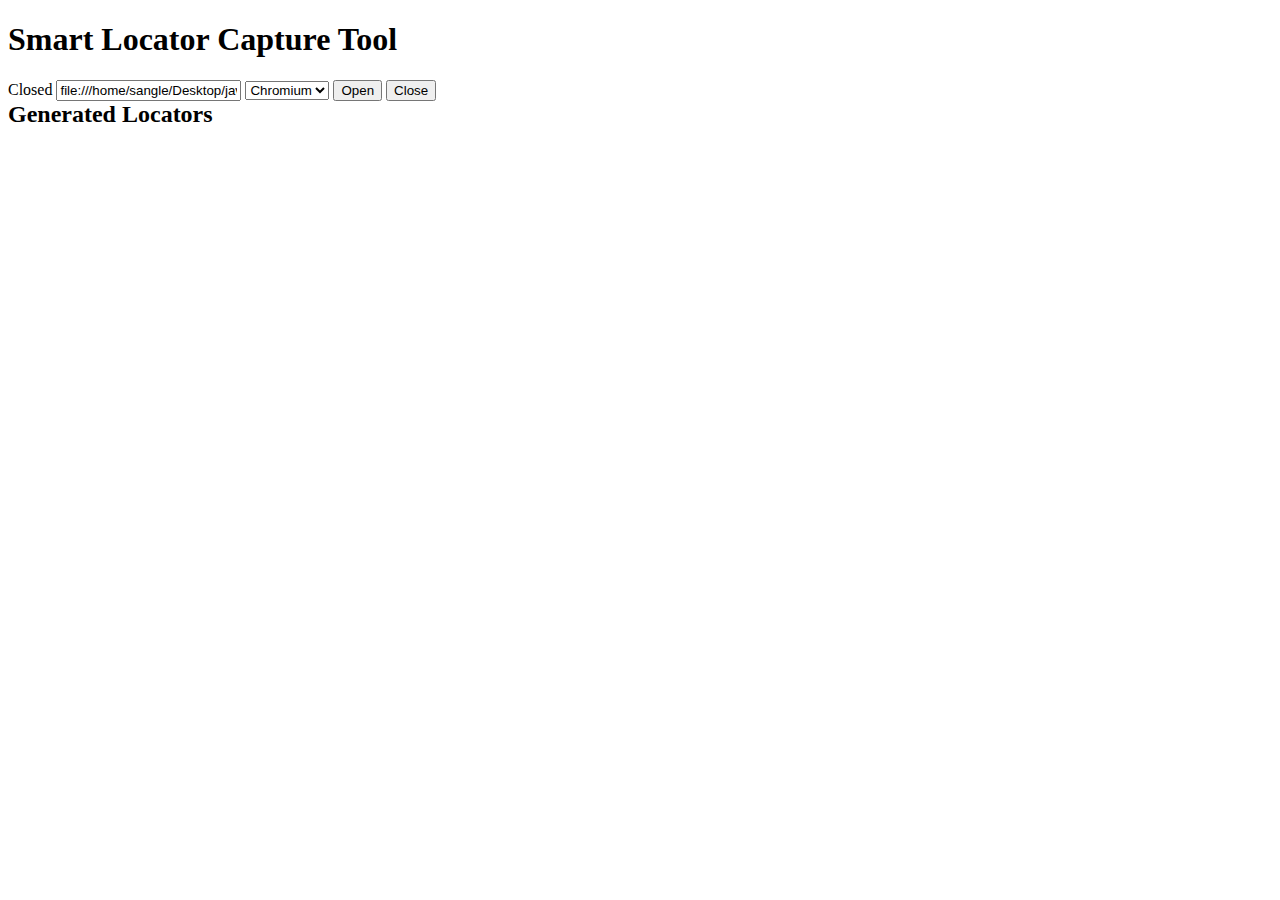
<file: src/main/resources/templates/index.html>
<!DOCTYPE html>
<html lang="en" xmlns:th="http://www.thymeleaf.org">
<head th:replace="~{fragments :: head(title='Smart Locator Capture Tool')}"></head>
<body>
    <!-- Header with Browser Controls -->
    <div class="header-with-controls">
        <div class="header-left">
            <h1 title="Hover + Ctrl+Click Capture Mode: When a browser is open, hover over any element and Ctrl+Click (or Cmd+Click on Mac) to capture and generate smart locators. Normal clicks work as usual for navigation.">Smart Locator Capture Tool</h1>
        </div>
        <div class="browser-controls">
            <div class="control-row">
                <span id="browserStatus" class="status-badge status-closed">Closed</span>
                <input type="text" id="urlInput" placeholder="Enter URL" value="file:///home/sangle/Desktop/java_pw_capture/test-page.html">
                <select id="browserType">
                    <option value="chromium">Chromium</option>
                    <option value="firefox">Firefox</option>
                    <option value="webkit">WebKit</option>
                </select>
                <button class="btn btn-open" onclick="openUrl()">Open</button>
                <button class="btn btn-secondary" onclick="closeBrowser()">Close</button>
            </div>
        </div>
    </div>

    <nav th:replace="~{fragments :: navigation(activePage='home')}"></nav>

    <div th:replace="~{fragments :: alertContainer}"></div>

    <!-- Main Content - Centered -->
    <div class="main-container">
        <div class="locator-result" id="locatorResult">
            <div class="section">
                <div style="display: flex; justify-content: space-between; align-items: center; margin-bottom: 15px;">
                    <h2 style="margin: 0;">Generated Locators</h2>
                    <div id="scoreDisplay"></div>
                </div>
                
                <div id="locatorsDisplay"></div>
                
                <div id="domTreeDisplay"></div>
                
                <div id="metadataDisplay"></div>
            </div>
        </div>
    </div>

    <script th:replace="~{fragments :: commonScripts}"></script>
    <script>
        let pollingInterval = null;

        // Check browser status on load
        checkStatus();
        setInterval(checkStatus, 5000);

        async function checkStatus() {
            try {
                const response = await fetch(API_BASE + '/api/status');
                const data = await response.json();
                
                const statusBadge = document.getElementById('browserStatus');
                if (data.browserOpen) {
                    statusBadge.textContent = 'Open (Capture Mode Active)';
                    statusBadge.className = 'status-badge status-open';
                    startPolling();
                } else {
                    statusBadge.textContent = 'Closed';
                    statusBadge.className = 'status-badge status-closed';
                    stopPolling();
                }
            } catch (error) {
                console.error('Error checking status:', error);
            }
        }

        function startPolling() {
            if (pollingInterval) return;
            pollingInterval = setInterval(pollForSelection, 500);
        }

        function stopPolling() {
            if (pollingInterval) {
                clearInterval(pollingInterval);
                pollingInterval = null;
            }
        }

        async function pollForSelection() {
            try {
                const response = await fetch(API_BASE + '/api/poll-selected-element');
                const data = await response.json();
                
                if (data.hasSelection && data.result) {
                    showAlert('Element captured!', 'success');
                    displayResult(data.result);
                    // Optional: play a sound or more prominent notification
                }
            } catch (error) {
                console.error('Error polling:', error);
            }
        }

        async function openUrl() {
            const url = document.getElementById('urlInput').value;
            const browserType = document.getElementById('browserType').value;
            
            if (!url) {
                showAlert('Please enter a URL', 'error');
                return;
            }

            showAlert('Opening browser...', 'info');

            try {
                const response = await fetch(API_BASE + '/api/open-url', {
                    method: 'POST',
                    headers: {'Content-Type': 'application/json'},
                    body: JSON.stringify({ url, browserType })
                });

                const data = await response.json();
                
                if (data.success) {
                    showAlert('Browser opened successfully! Navigate to elements you want to capture.', 'success');
                    checkStatus();
                } else {
                    showAlert('❌ Error: ' + data.error, 'error');
                }
            } catch (error) {
                showAlert('❌ Error: ' + error.message, 'error');
            }
        }

        async function closeBrowser() {
            try {
                const response = await fetch(API_BASE + '/api/close-browser', {
                    method: 'POST'
                });

                const data = await response.json();
                
                if (data.success) {
                    showAlert('Browser closed', 'success');
                    checkStatus();
                } else {
                    showAlert('❌ Error: ' + data.error, 'error');
                }
            } catch (error) {
                showAlert('❌ Error: ' + error.message, 'error');
            }
        }

        async function captureAndGenerate() {
            const selector = document.getElementById('selectorInput').value;
            
            if (!selector) {
                showAlert('Please enter a selector', 'error');
                return;
            }

            showAlert('Capturing element and generating locators...', 'info');

            try {
                const response = await fetch(API_BASE + `/api/capture-and-generate?selector=${encodeURIComponent(selector)}`);
                const result = await response.json();
                
                if (result.bestLocator) {
                    showAlert('Locators generated successfully!', 'success');
                    displayResult(result);
                } else {
                    showAlert('Error: ' + (result.error || 'Failed to generate locators'), 'error');
                }
            } catch (error) {
                showAlert('Error: ' + error.message, 'error');
            }
        }

        async function countElements(locator) {
            try {
                const response = await fetch(API_BASE + `/api/count-elements?locator=${encodeURIComponent(locator)}`);
                const result = await response.json();
                return {
                    count: result.count || 0,
                    uniqueSuggestion: result.uniqueSuggestion || null,
                    uniqueCount: result.uniqueCount || 0
                };
            } catch (error) {
                return { count: 0, uniqueSuggestion: null, uniqueCount: 0 };
            }
        }

        async function displayResult(result) {
            document.getElementById('locatorResult').style.display = 'block';

            const scoreClass = result.score >= 90 ? 'score-excellent' :
                              result.score >= 75 ? 'score-good' :
                              result.score >= 60 ? 'score-fair' : 'score-poor';
            
            document.getElementById('scoreDisplay').innerHTML = `
                <span class="score-badge ${scoreClass}">
                    Score: ${result.score.toFixed(1)}/100
                </span>
            `;

            let locatorsHtml = '';
            for (const [type, locator] of Object.entries(result.candidates)) {
                const countInfo = await countElements(locator);
                const count = countInfo.count;
                
                // Handle special count values
                let countBadge = '';
                let countClass = '';
                if (count === -1) {
                    // Playwright API methods that can't be counted
                    countBadge = '<span class="locator-count count-api">API Method</span>';
                } else if (count === -2) {
                    // Dynamic XPath patterns with %s placeholder
                    countBadge = '<span class="locator-count count-dynamic">Dynamic Pattern</span>';
                } else {
                    countClass = count === 1 ? 'count-unique' : count > 1 ? 'count-multiple' : 'count-none';
                    countBadge = `<span class="locator-count ${countClass}">${count} match${count !== 1 ? 'es' : ''}</span>`;
                }
                
                locatorsHtml += `
                    <div class="locator-card">
                        <div class="locator-header">
                            <div class="locator-type">${type}</div>
                            ${countBadge}
                        </div>
                        <div class="locator-value">${escapeHtml(locator)}</div>
                        <button class="copy-btn" data-locator="${escapeHtml(locator)}" onclick="copyToClipboard(this.getAttribute('data-locator'))">Copy</button>
                    </div>
                `;
                
                // If count > 1 and we have a unique suggestion, show it
                if (count > 1 && countInfo.uniqueSuggestion && countInfo.uniqueCount === 1) {
                    locatorsHtml += `
                        <div class="locator-card locator-suggestion">
                            <div class="locator-header">
                                <div class="locator-type">${type} (Unique Suggestion)</div>
                                <span class="locator-count count-unique">1 match</span>
                            </div>
                            <div class="locator-value">${escapeHtml(countInfo.uniqueSuggestion)}</div>
                            <button class="copy-btn" data-locator="${escapeHtml(countInfo.uniqueSuggestion)}" onclick="copyToClipboard(this.getAttribute('data-locator'))">Copy</button>
                        </div>
                    `;
                }
            }
            
            const bestCountInfo = await countElements(result.bestLocator);
            const bestCount = bestCountInfo.count;
            const bestCountClass = bestCount === 1 ? 'count-unique' : bestCount > 1 ? 'count-multiple' : 'count-none';
            locatorsHtml += `
                <div class="locator-card" style="border-left-color: #28a745;">
                    <div class="locator-header">
                        <div class="locator-type">Best Locator (Recommended)</div>
                        <span class="locator-count ${bestCountClass}">${bestCount} match${bestCount !== 1 ? 'es' : ''}</span>
                    </div>
                    <div class="locator-value">${escapeHtml(result.bestLocator)}</div>
                    <button class="copy-btn" data-locator="${escapeHtml(result.bestLocator)}" onclick="copyToClipboard(this.getAttribute('data-locator'))">Copy</button>
                </div>
            `;
            
            // If best locator has multiple matches and we have a unique suggestion
            if (bestCount > 1 && bestCountInfo.uniqueSuggestion && bestCountInfo.uniqueCount === 1) {
                locatorsHtml += `
                    <div class="locator-card locator-suggestion" style="border-left-color: #28a745;">
                        <div class="locator-header">
                            <div class="locator-type">Best Locator (Unique Suggestion)</div>
                            <span class="locator-count count-unique">1 match</span>
                        </div>
                        <div class="locator-value">${escapeHtml(bestCountInfo.uniqueSuggestion)}</div>
                        <button class="copy-btn" data-locator="${escapeHtml(bestCountInfo.uniqueSuggestion)}" onclick="copyToClipboard(this.getAttribute('data-locator'))">Copy</button>
                    </div>
                `;
            }
            
            document.getElementById('locatorsDisplay').innerHTML = locatorsHtml;

            // Build DOM tree structure
            document.getElementById('domTreeDisplay').innerHTML = buildDomTree(result.metadata);

            document.getElementById('metadataDisplay').innerHTML = `
                <h3>Element Metadata</h3>
                <div class="metadata-details">
                    <strong>Tag:</strong> ${result.metadata.tagName}<br>
                    <strong>ID:</strong> ${result.metadata.id || 'N/A'}<br>
                    <strong>Classes:</strong> ${result.metadata.classList ? result.metadata.classList.join(', ') : 'N/A'}<br>
                    <strong>Text:</strong> ${result.metadata.innerText || 'N/A'}<br>
                    <strong>Attributes:</strong> ${JSON.stringify(result.metadata.attributes, null, 2)}
                </div>
            `;

            document.getElementById('locatorResult').scrollIntoView({ behavior: 'smooth' });
        }
        
        function buildDomTree(metadata) {
            if (!metadata.domPath || metadata.domPath.length === 0) {
                return '<div class="dom-tree-container"><p>No DOM path available</p></div>';
            }
            
            let html = '<div class="dom-tree-container">';
            html += '<h3 style="margin-bottom: 1rem; color: #667eea;">DOM Structure Hierarchy</h3>';
            html += '<div class="dom-tree">';
            
            // Traverse domPath array from body to current element
            for (let i = 0; i < metadata.domPath.length; i++) {
                const node = metadata.domPath[i];
                const isCurrent = node.isCurrent;
                
                // Add indentation
                if (i > 0) {
                    html += '<div class="dom-indent">';
                }
                
                // Build node display
                const nodeClass = isCurrent ? 'dom-current' : 'dom-parent';
                
                // Build CSS selector for this node
                let selector = node.tag;
                if (node.id) {
                    selector = `#${node.id}`;
                } else if (node.classes && node.classes.length > 0) {
                    selector = `${node.tag}.${node.classes[0]}`;
                }
                
                html += `<div class="dom-node ${nodeClass}" onclick="highlightDomNode('${selector.replace(/'/g, "\\'")}')">`;                
                // Tag name
                html += `<span class="dom-tag">&lt;${node.tag}`;
                
                // Add id attribute if exists
                if (node.id) {
                    html += ` <span class="dom-attr">id</span>=<span class="dom-value">"${node.id}"</span>`;
                }
                
                // Add class attribute if exists
                if (node.classes && node.classes.length > 0) {
                    const classStr = node.classes.join(' ');
                    // Truncate long class names
                    const displayClass = classStr.length > 50 ? classStr.substring(0, 50) + '...' : classStr;
                    html += ` <span class="dom-attr">class</span>=<span class="dom-value">"${escapeHtml(displayClass)}"</span>`;
                }
                
                html += '&gt;</span>';
                
                // Add "CURRENT" label
                if (isCurrent) {
                    html += ' <span class="dom-label">← CURRENT</span>';
                }
                
                html += '</div>';
                
                // Add text content if exists (only for text-only nodes)
                if (node.text && node.text.length > 0) {
                    const displayText = node.text.length > 100 ? node.text.substring(0, 100) + '...' : node.text;
                    html += '<div class="dom-text">';
                    html += `<span class="dom-value">"${escapeHtml(displayText)}"</span>`;
                    html += '</div>';
                }
            }
            
            // Close all indent divs
            for (let i = 1; i < metadata.domPath.length; i++) {
                html += '</div>'; // close indent
            }
            
            html += '</div>'; // close dom-tree
            html += '</div>'; // close container
            
            return html;
        }
        
        async function highlightDomNode(selector) {
            try {
                // First highlight the element
                const highlightResponse = await fetch(API_BASE + '/api/highlight-element', {
                    method: 'POST',
                    headers: {
                        'Content-Type': 'application/json',
                    },
                    body: JSON.stringify({ selector: selector })
                });
                
                const highlightData = await highlightResponse.json();
                if (!highlightData.success) {
                    console.error('Error highlighting element:', highlightData.error);
                    showAlert('Error highlighting element: ' + highlightData.error, 'error');
                    return;
                }
                
                // Then capture and generate locators for this element
                const captureResponse = await fetch(API_BASE + '/api/capture-by-selector', {
                    method: 'POST',
                    headers: {
                        'Content-Type': 'application/json',
                    },
                    body: JSON.stringify({ selector: selector })
                });
                
                const captureData = await captureResponse.json();
                if (captureData.success && captureData.result) {
                    showAlert('Element captured! Generating locators...', 'success');
                    displayResult(captureData.result);
                } else {
                    console.error('Error capturing element:', captureData.error);
                    showAlert('Error capturing element: ' + captureData.error, 'error');
                }
            } catch (error) {
                console.error('Error in highlightDomNode:', error);
                showAlert('Error: ' + error.message, 'error');
            }
        }
    </script>
</body>
</html>
</file>
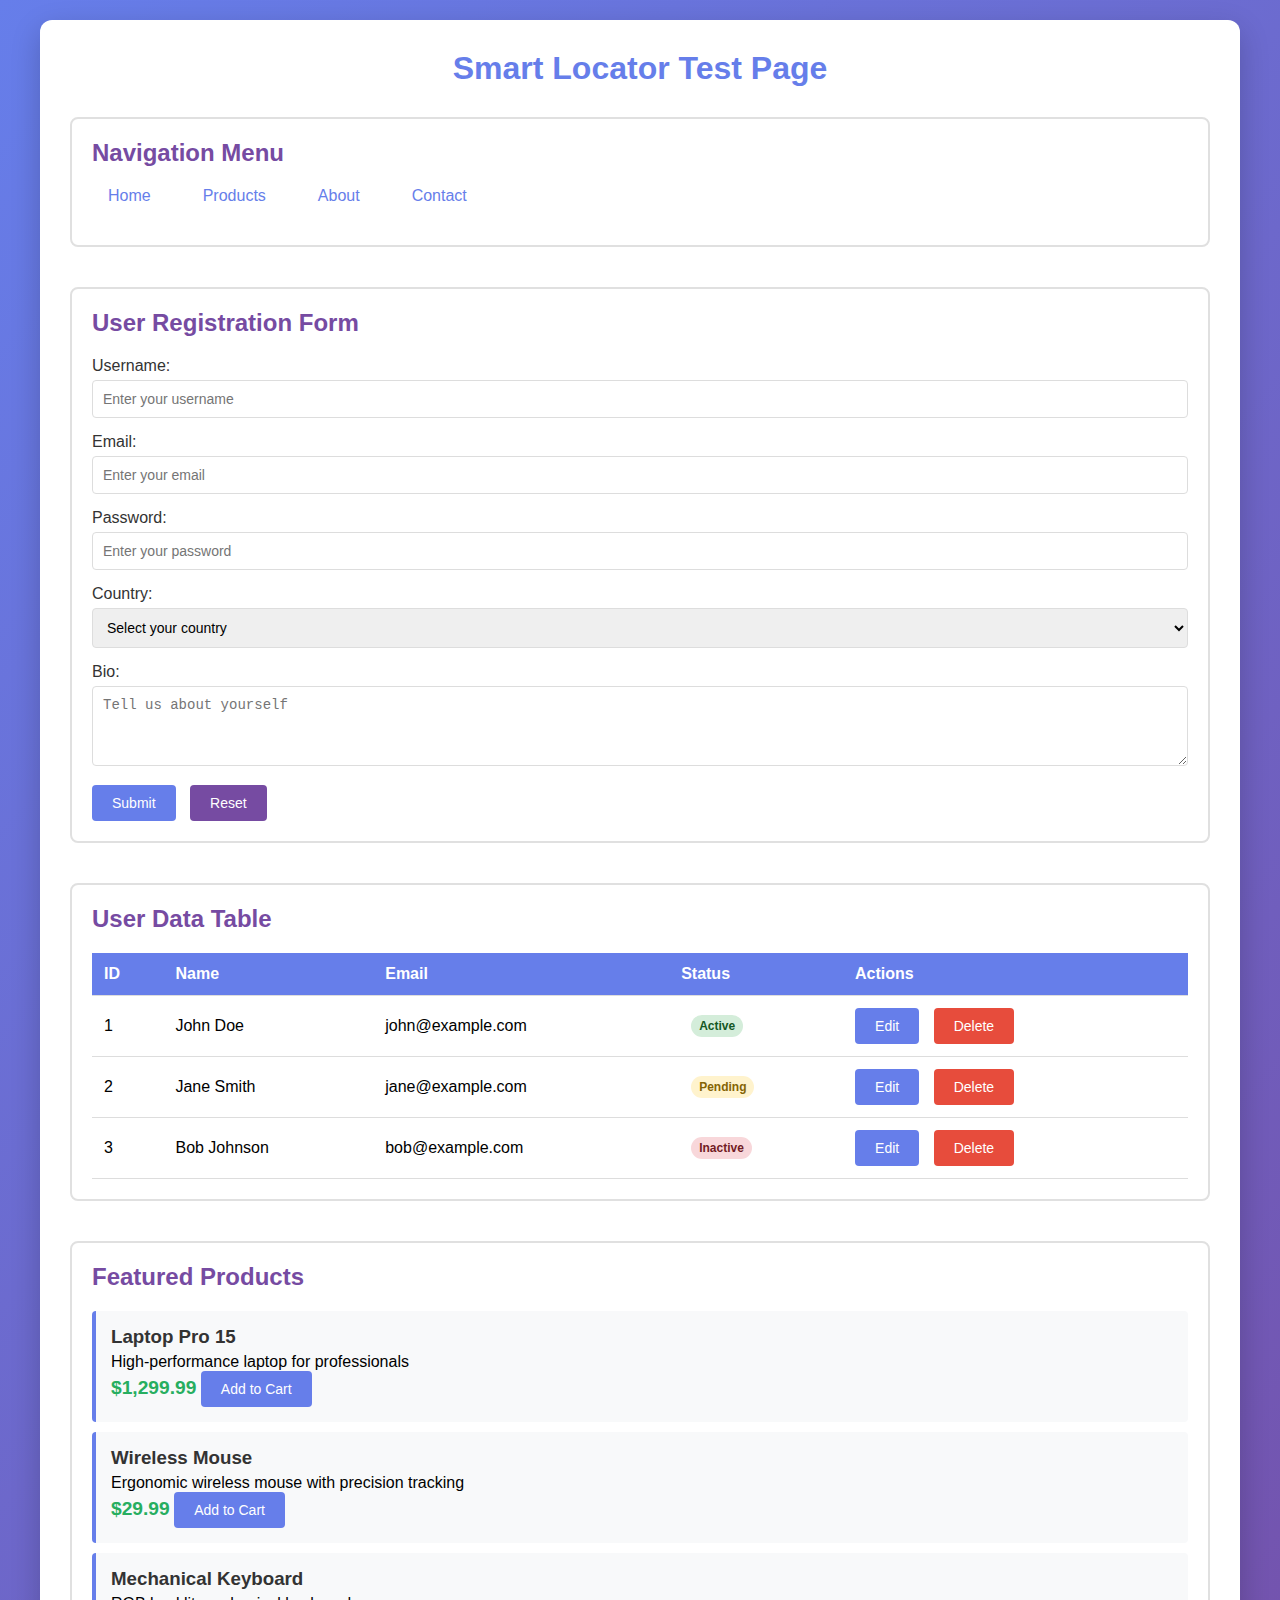
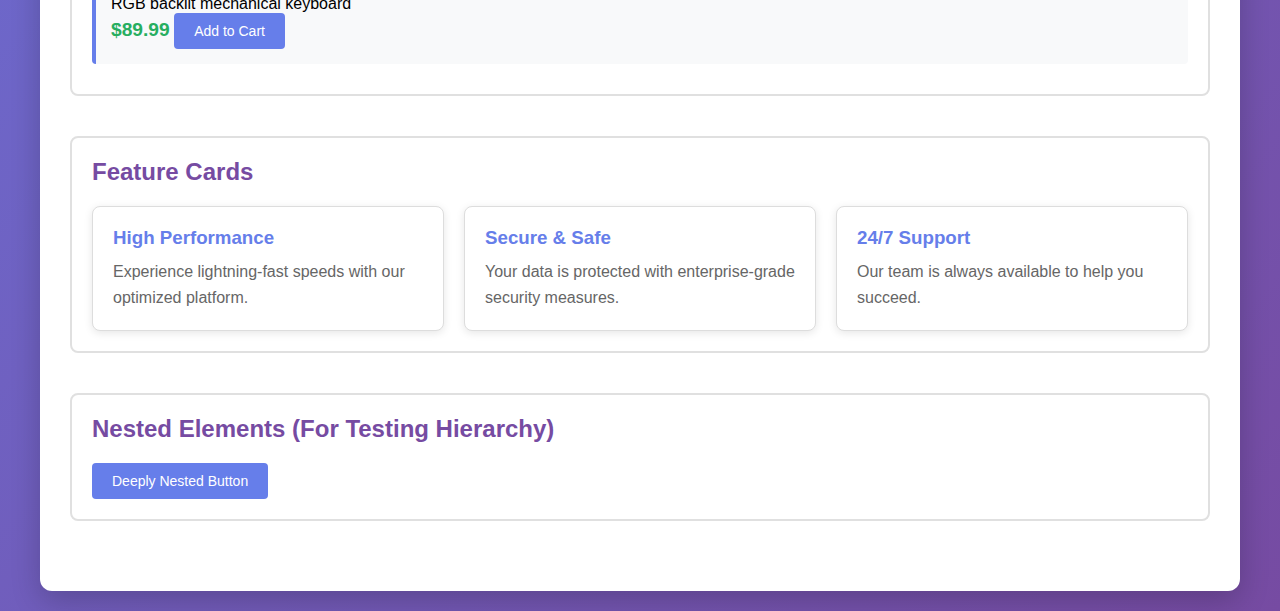
<file: test-page.html>
<!DOCTYPE html>
<html lang="en">
<head>
    <meta charset="UTF-8">
    <meta name="viewport" content="width=device-width, initial-scale=1.0">
    <title>Smart Locator Test Page</title>
    <style>
        * {
            margin: 0;
            padding: 0;
            box-sizing: border-box;
        }
        
        body {
            font-family: 'Segoe UI', Tahoma, Geneva, Verdana, sans-serif;
            padding: 20px;
            background: linear-gradient(135deg, #667eea 0%, #764ba2 100%);
            min-height: 100vh;
        }
        
        .container {
            max-width: 1200px;
            margin: 0 auto;
            background: white;
            border-radius: 12px;
            padding: 30px;
            box-shadow: 0 10px 30px rgba(0,0,0,0.2);
        }
        
        h1 {
            color: #667eea;
            margin-bottom: 30px;
            text-align: center;
        }
        
        .section {
            margin-bottom: 40px;
            padding: 20px;
            border: 2px solid #e0e0e0;
            border-radius: 8px;
        }
        
        .section h2 {
            color: #764ba2;
            margin-bottom: 20px;
            font-size: 1.5rem;
        }
        
        /* Form Section */
        .form-group {
            margin-bottom: 15px;
        }
        
        label {
            display: block;
            margin-bottom: 5px;
            color: #333;
            font-weight: 500;
        }
        
        input[type="text"],
        input[type="email"],
        input[type="password"],
        textarea,
        select {
            width: 100%;
            padding: 10px;
            border: 1px solid #ddd;
            border-radius: 4px;
            font-size: 14px;
        }
        
        textarea {
            resize: vertical;
            min-height: 80px;
        }
        
        button {
            background: #667eea;
            color: white;
            padding: 10px 20px;
            border: none;
            border-radius: 4px;
            cursor: pointer;
            font-size: 14px;
            margin-right: 10px;
            transition: background 0.3s;
        }
        
        button:hover {
            background: #5568d3;
        }
        
        button.secondary {
            background: #764ba2;
        }
        
        button.secondary:hover {
            background: #653d8a;
        }
        
        button.danger {
            background: #e74c3c;
        }
        
        button.danger:hover {
            background: #c0392b;
        }
        
        /* Table Section */
        table {
            width: 100%;
            border-collapse: collapse;
            margin-top: 15px;
        }
        
        th, td {
            padding: 12px;
            text-align: left;
            border-bottom: 1px solid #ddd;
        }
        
        th {
            background: #667eea;
            color: white;
            font-weight: 600;
        }
        
        tr:hover {
            background: #f5f5f5;
        }
        
        /* List Section */
        .nav-menu {
            list-style: none;
            display: flex;
            gap: 20px;
            margin-bottom: 20px;
        }
        
        .nav-menu li a {
            color: #667eea;
            text-decoration: none;
            padding: 8px 16px;
            border-radius: 4px;
            transition: all 0.3s;
        }
        
        .nav-menu li a:hover {
            background: #667eea;
            color: white;
        }
        
        .product-list {
            list-style: none;
        }
        
        .product-item {
            padding: 15px;
            margin-bottom: 10px;
            background: #f8f9fa;
            border-left: 4px solid #667eea;
            border-radius: 4px;
        }
        
        .product-item h3 {
            color: #333;
            margin-bottom: 5px;
        }
        
        .product-item .price {
            color: #27ae60;
            font-weight: bold;
            font-size: 1.2rem;
        }
        
        /* Card Section */
        .card-grid {
            display: grid;
            grid-template-columns: repeat(auto-fit, minmax(250px, 1fr));
            gap: 20px;
            margin-top: 15px;
        }
        
        .card {
            background: #fff;
            border: 1px solid #ddd;
            border-radius: 8px;
            padding: 20px;
            box-shadow: 0 2px 8px rgba(0,0,0,0.1);
            transition: transform 0.3s, box-shadow 0.3s;
        }
        
        .card:hover {
            transform: translateY(-5px);
            box-shadow: 0 5px 20px rgba(0,0,0,0.2);
        }
        
        .card h3 {
            color: #667eea;
            margin-bottom: 10px;
        }
        
        .card p {
            color: #666;
            line-height: 1.6;
        }
        
        /* Modal Trigger */
        .modal-overlay {
            display: none;
            position: fixed;
            top: 0;
            left: 0;
            width: 100%;
            height: 100%;
            background: rgba(0,0,0,0.5);
            z-index: 1000;
        }
        
        .modal-content {
            position: fixed;
            top: 50%;
            left: 50%;
            transform: translate(-50%, -50%);
            background: white;
            padding: 30px;
            border-radius: 12px;
            max-width: 500px;
            width: 90%;
        }
        
        .badge {
            display: inline-block;
            padding: 4px 8px;
            border-radius: 12px;
            font-size: 12px;
            font-weight: 600;
            margin-left: 10px;
        }
        
        .badge.success { background: #d4edda; color: #155724; }
        .badge.warning { background: #fff3cd; color: #856404; }
        .badge.error { background: #f8d7da; color: #721c24; }
    </style>
</head>
<body>
    <div class="container">
        <h1 id="page-title">Smart Locator Test Page</h1>
        
        <!-- Navigation -->
        <nav class="section" id="navigation-section">
            <h2>Navigation Menu</h2>
            <ul class="nav-menu">
                <li><a href="#home" id="nav-home">Home</a></li>
                <li><a href="#products" id="nav-products">Products</a></li>
                <li><a href="#about" id="nav-about">About</a></li>
                <li><a href="#contact" id="nav-contact">Contact</a></li>
            </ul>
        </nav>
        
        <!-- Form Section -->
        <section class="section" id="form-section">
            <h2>User Registration Form</h2>
            <form id="registration-form">
                <div class="form-group">
                    <label for="username">Username:</label>
                    <input type="text" id="username" name="username" placeholder="Enter your username" required>
                </div>
                
                <div class="form-group">
                    <label for="email">Email:</label>
                    <input type="email" id="email" name="email" placeholder="Enter your email" required>
                </div>
                
                <div class="form-group">
                    <label for="password">Password:</label>
                    <input type="password" id="password" name="password" placeholder="Enter your password" required>
                </div>
                
                <div class="form-group">
                    <label for="country">Country:</label>
                    <select id="country" name="country">
                        <option value="">Select your country</option>
                        <option value="us">United States</option>
                        <option value="uk">United Kingdom</option>
                        <option value="ca">Canada</option>
                        <option value="au">Australia</option>
                        <option value="vn">Vietnam</option>
                    </select>
                </div>
                
                <div class="form-group">
                    <label for="bio">Bio:</label>
                    <textarea id="bio" name="bio" placeholder="Tell us about yourself"></textarea>
                </div>
                
                <button type="submit" id="submit-btn">Submit</button>
                <button type="reset" class="secondary" id="reset-btn">Reset</button>
            </form>
        </section>
        
        <!-- Table Section -->
        <section class="section" id="table-section">
            <h2>User Data Table</h2>
            <table id="user-table">
                <thead>
                    <tr>
                        <th>ID</th>
                        <th>Name</th>
                        <th>Email</th>
                        <th>Status</th>
                        <th>Actions</th>
                    </tr>
                </thead>
                <tbody>
                    <tr data-user-id="1">
                        <td class="user-id">1</td>
                        <td class="user-name">John Doe</td>
                        <td class="user-email">john@example.com</td>
                        <td><span class="badge success">Active</span></td>
                        <td>
                            <button class="edit-btn" data-action="edit">Edit</button>
                            <button class="delete-btn danger" data-action="delete">Delete</button>
                        </td>
                    </tr>
                    <tr data-user-id="2">
                        <td class="user-id">2</td>
                        <td class="user-name">Jane Smith</td>
                        <td class="user-email">jane@example.com</td>
                        <td><span class="badge warning">Pending</span></td>
                        <td>
                            <button class="edit-btn" data-action="edit">Edit</button>
                            <button class="delete-btn danger" data-action="delete">Delete</button>
                        </td>
                    </tr>
                    <tr data-user-id="3">
                        <td class="user-id">3</td>
                        <td class="user-name">Bob Johnson</td>
                        <td class="user-email">bob@example.com</td>
                        <td><span class="badge error">Inactive</span></td>
                        <td>
                            <button class="edit-btn" data-action="edit">Edit</button>
                            <button class="delete-btn danger" data-action="delete">Delete</button>
                        </td>
                    </tr>
                </tbody>
            </table>
        </section>
        
        <!-- Product List Section -->
        <section class="section" id="products-section">
            <h2>Featured Products</h2>
            <ul class="product-list">
                <li class="product-item" data-product-id="101">
                    <h3 class="product-name">Laptop Pro 15</h3>
                    <p class="product-description">High-performance laptop for professionals</p>
                    <span class="price">$1,299.99</span>
                    <button class="add-to-cart" data-product="101">Add to Cart</button>
                </li>
                <li class="product-item" data-product-id="102">
                    <h3 class="product-name">Wireless Mouse</h3>
                    <p class="product-description">Ergonomic wireless mouse with precision tracking</p>
                    <span class="price">$29.99</span>
                    <button class="add-to-cart" data-product="102">Add to Cart</button>
                </li>
                <li class="product-item" data-product-id="103">
                    <h3 class="product-name">Mechanical Keyboard</h3>
                    <p class="product-description">RGB backlit mechanical keyboard</p>
                    <span class="price">$89.99</span>
                    <button class="add-to-cart" data-product="103">Add to Cart</button>
                </li>
            </ul>
        </section>
        
        <!-- Card Grid Section -->
        <section class="section" id="cards-section">
            <h2>Feature Cards</h2>
            <div class="card-grid">
                <div class="card" id="card-performance">
                    <h3>High Performance</h3>
                    <p>Experience lightning-fast speeds with our optimized platform.</p>
                </div>
                <div class="card" id="card-security">
                    <h3>Secure & Safe</h3>
                    <p>Your data is protected with enterprise-grade security measures.</p>
                </div>
                <div class="card" id="card-support">
                    <h3>24/7 Support</h3>
                    <p>Our team is always available to help you succeed.</p>
                </div>
            </div>
        </section>
        
        <!-- Nested Elements Section -->
        <section class="section" id="nested-section">
            <h2>Nested Elements (For Testing Hierarchy)</h2>
            <div class="outer-wrapper" data-level="1">
                <div class="middle-wrapper" data-level="2">
                    <div class="inner-wrapper" data-level="3">
                        <div class="deep-wrapper" data-level="4">
                            <div class="deepest-wrapper" data-level="5">
                                <button id="deeply-nested-button" class="primary-action">
                                    Deeply Nested Button
                                </button>
                            </div>
                        </div>
                    </div>
                </div>
            </div>
        </section>
    </div>
    
    <script>
        // Simple interactions for testing
        document.getElementById('submit-btn')?.addEventListener('click', (e) => {
            e.preventDefault();
            alert('Form submitted!');
        });
        
        document.querySelectorAll('.add-to-cart').forEach(btn => {
            btn.addEventListener('click', () => {
                alert('Product added to cart!');
            });
        });
        
        document.querySelectorAll('.edit-btn').forEach(btn => {
            btn.addEventListener('click', () => {
                alert('Edit clicked!');
            });
        });
        
        document.querySelectorAll('.delete-btn').forEach(btn => {
            btn.addEventListener('click', () => {
                if (confirm('Are you sure you want to delete?')) {
                    alert('Deleted!');
                }
            });
        });
    </script>
</body>
</html>
</file>
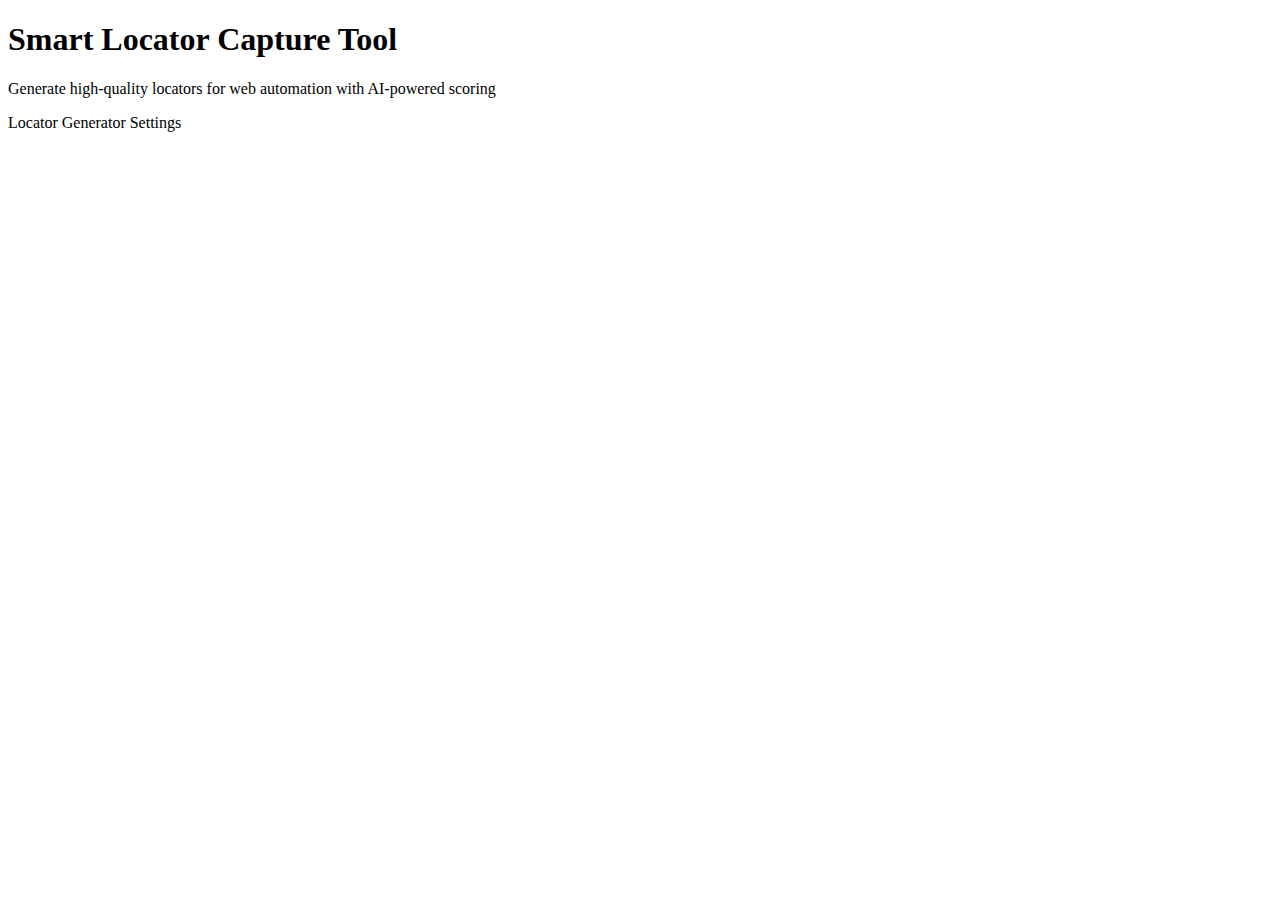
<file: src/main/resources/templates/fragments.html>
<!DOCTYPE html>
<html lang="en" xmlns:th="http://www.thymeleaf.org">
<head th:fragment="head(title)">
    <meta charset="UTF-8">
    <meta name="viewport" content="width=device-width, initial-scale=1.0">
    <title th:text="${title}">Smart Locator Capture Tool</title>
    <link rel="icon" type="image/svg+xml" th:href="@{/favicon.svg}">
    <link rel="stylesheet" th:href="@{/css/style.css}">
</head>
<body>

<!-- Header Fragment -->
<div th:fragment="header(pageTitle, pageDescription)" class="header">
    <h1 th:text="${pageTitle}">Smart Locator Capture Tool</h1>
    <p th:text="${pageDescription}">Generate high-quality locators for web automation with AI-powered scoring</p>
</div>

<!-- Navigation Fragment -->
<nav th:fragment="navigation(activePage)" class="nav">
    <a th:href="@{/}" th:classappend="${activePage == 'home'} ? 'active' : ''">Locator Generator</a>
    <a th:href="@{/settings}" th:classappend="${activePage == 'settings'} ? 'active' : ''">Settings</a>
</nav>

<!-- Alert Fragment -->
<div th:fragment="alertContainer" id="statusAlert"></div>

<!-- Common JavaScript Functions Fragment -->
<script th:fragment="commonScripts">
    const API_BASE = '';

    function showAlert(message, type) {
        const alertDiv = document.getElementById('statusAlert');
        if (alertDiv) {
            alertDiv.innerHTML = `<div class="alert alert-${type}">${message}</div>`;
            setTimeout(() => {
                alertDiv.innerHTML = '';
            }, 5000);
        }
    }

    function escapeHtml(text) {
        const div = document.createElement('div');
        div.textContent = text;
        return div.innerHTML;
    }

    function unescapeHtml(text) {
        const div = document.createElement('div');
        div.innerHTML = text;
        return div.textContent;
    }

    function copyToClipboard(text) {
        const unescaped = unescapeHtml(text);
        navigator.clipboard.writeText(unescaped).then(() => {
            showAlert('✅ Copied to clipboard!', 'success');
        }).catch(err => {
            showAlert('❌ Failed to copy', 'error');
        });
    }

    function truncate(str, length) {
        if (!str) return 'N/A';
        return str.length > length ? str.substring(0, length) + '...' : str;
    }

    function formatDate(timestamp) {
        if (!timestamp) return 'N/A';
        const date = new Date(timestamp);
        return date.toLocaleString();
    }
</script>

</body>
</html>
</file>
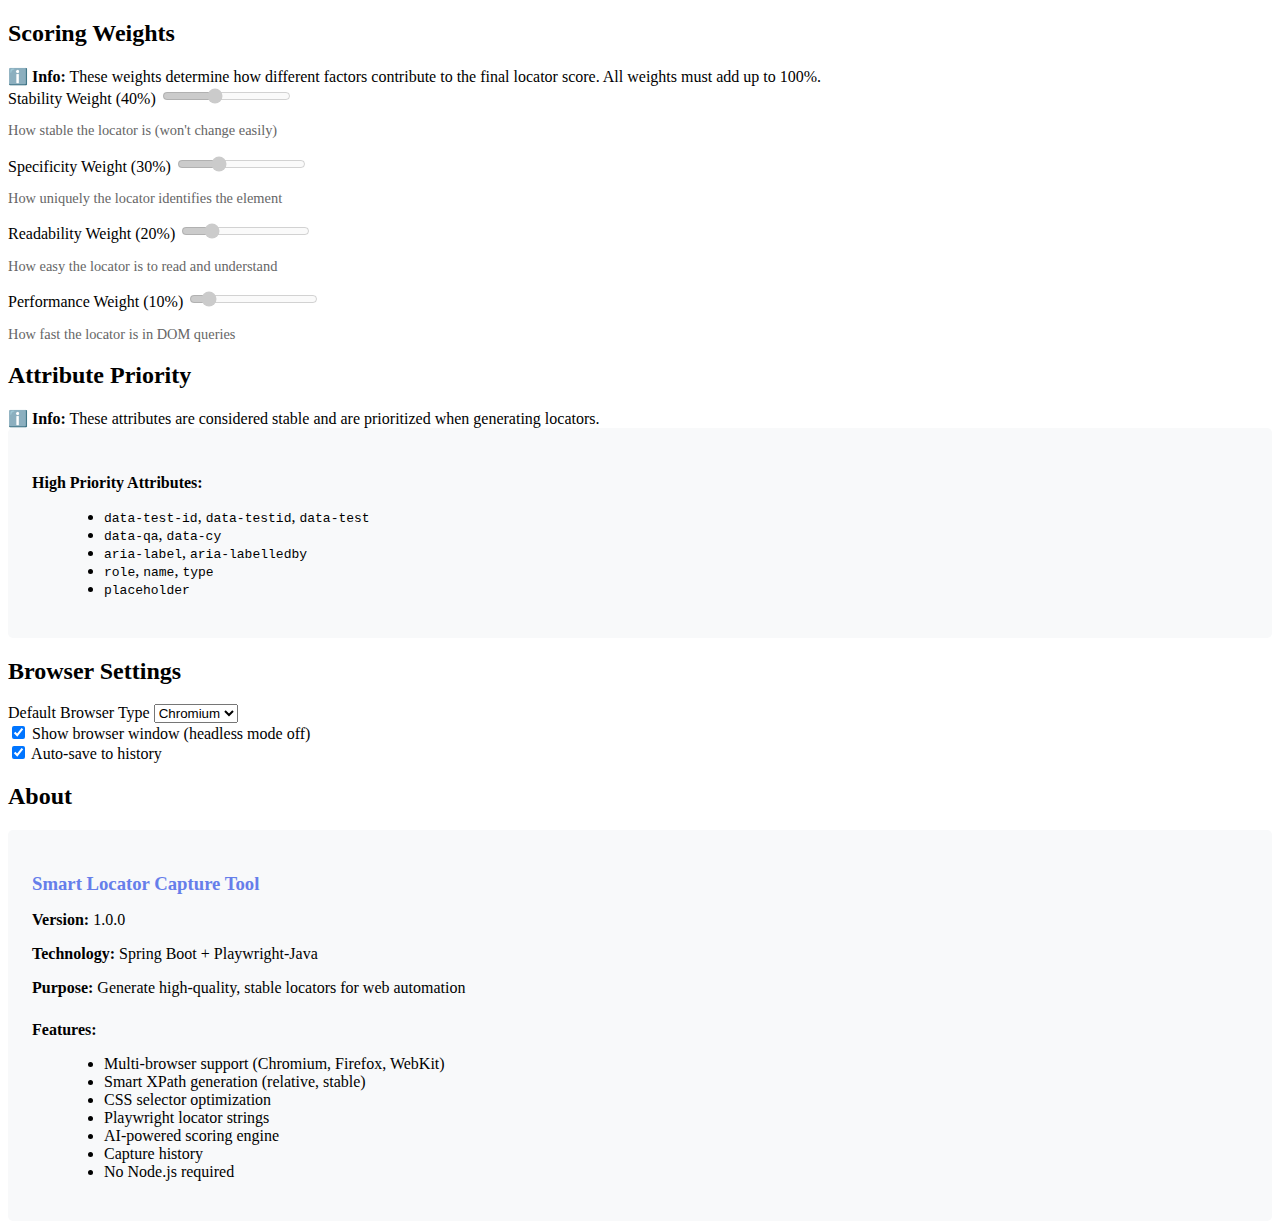
<file: src/main/resources/templates/settings.html>
<!DOCTYPE html>
<html lang="en" xmlns:th="http://www.thymeleaf.org">
<head th:replace="~{fragments :: head(title='Settings - Smart Locator Capture Tool')}"></head>
<body>
    <div th:replace="~{fragments :: header(pageTitle='Settings', pageDescription='Configure locator generation preferences')}"></div>

    <nav th:replace="~{fragments :: navigation(activePage='settings')}"></nav>

    <div class="container">
        <div class="section">
            <h2>Scoring Weights</h2>
            
            <div class="alert alert-info">
                <strong>ℹ️ Info:</strong> These weights determine how different factors contribute to the final locator score.
                All weights must add up to 100%.
            </div>

            <div class="form-group">
                <label for="stabilityWeight">Stability Weight (40%)</label>
                <input type="range" id="stabilityWeight" min="0" max="100" value="40" disabled>
                <p style="color: #666; font-size: 0.9rem;">How stable the locator is (won't change easily)</p>
            </div>

            <div class="form-group">
                <label for="specificityWeight">Specificity Weight (30%)</label>
                <input type="range" id="specificityWeight" min="0" max="100" value="30" disabled>
                <p style="color: #666; font-size: 0.9rem;">How uniquely the locator identifies the element</p>
            </div>

            <div class="form-group">
                <label for="readabilityWeight">Readability Weight (20%)</label>
                <input type="range" id="readabilityWeight" min="0" max="100" value="20" disabled>
                <p style="color: #666; font-size: 0.9rem;">How easy the locator is to read and understand</p>
            </div>

            <div class="form-group">
                <label for="performanceWeight">Performance Weight (10%)</label>
                <input type="range" id="performanceWeight" min="0" max="100" value="10" disabled>
                <p style="color: #666; font-size: 0.9rem;">How fast the locator is in DOM queries</p>
            </div>
        </div>

        <div class="section">
            <h2>Attribute Priority</h2>
            
            <div class="alert alert-info">
                <strong>ℹ️ Info:</strong> These attributes are considered stable and are prioritized when generating locators.
            </div>

            <div style="background: #f8f9fa; padding: 1.5rem; border-radius: 5px;">
                <h4 style="margin-bottom: 1rem;">High Priority Attributes:</h4>
                <ul style="margin-left: 2rem;">
                    <li><code>data-test-id</code>, <code>data-testid</code>, <code>data-test</code></li>
                    <li><code>data-qa</code>, <code>data-cy</code></li>
                    <li><code>aria-label</code>, <code>aria-labelledby</code></li>
                    <li><code>role</code>, <code>name</code>, <code>type</code></li>
                    <li><code>placeholder</code></li>
                </ul>
            </div>
        </div>

        <div class="section">
            <h2>Browser Settings</h2>
            
            <div class="form-group">
                <label for="defaultBrowser">Default Browser Type</label>
                <select id="defaultBrowser">
                    <option value="chromium" selected>Chromium</option>
                    <option value="firefox">Firefox</option>
                    <option value="webkit">WebKit</option>
                </select>
            </div>

            <div class="form-group">
                <label>
                    <input type="checkbox" id="showBrowser" checked> Show browser window (headless mode off)
                </label>
            </div>

            <div class="form-group">
                <label>
                    <input type="checkbox" id="autoSave" checked> Auto-save to history
                </label>
            </div>
        </div>

        <div class="section">
            <h2>About</h2>
            
            <div style="background: #f8f9fa; padding: 1.5rem; border-radius: 5px;">
                <h3 style="color: #667eea; margin-bottom: 1rem;">Smart Locator Capture Tool</h3>
                <p><strong>Version:</strong> 1.0.0</p>
                <p><strong>Technology:</strong> Spring Boot + Playwright-Java</p>
                <p><strong>Purpose:</strong> Generate high-quality, stable locators for web automation</p>
                
                <h4 style="margin-top: 1.5rem; margin-bottom: 0.5rem;">Features:</h4>
                <ul style="margin-left: 2rem;">
                    <li>Multi-browser support (Chromium, Firefox, WebKit)</li>
                    <li>Smart XPath generation (relative, stable)</li>
                    <li>CSS selector optimization</li>
                    <li>Playwright locator strings</li>
                    <li>AI-powered scoring engine</li>
                    <li>Capture history</li>
                    <li>No Node.js required</li>
                </ul>
            </div>
        </div>
    </div>

    <script th:replace="~{fragments :: commonScripts}"></script>
</body>
</html>
</file>
